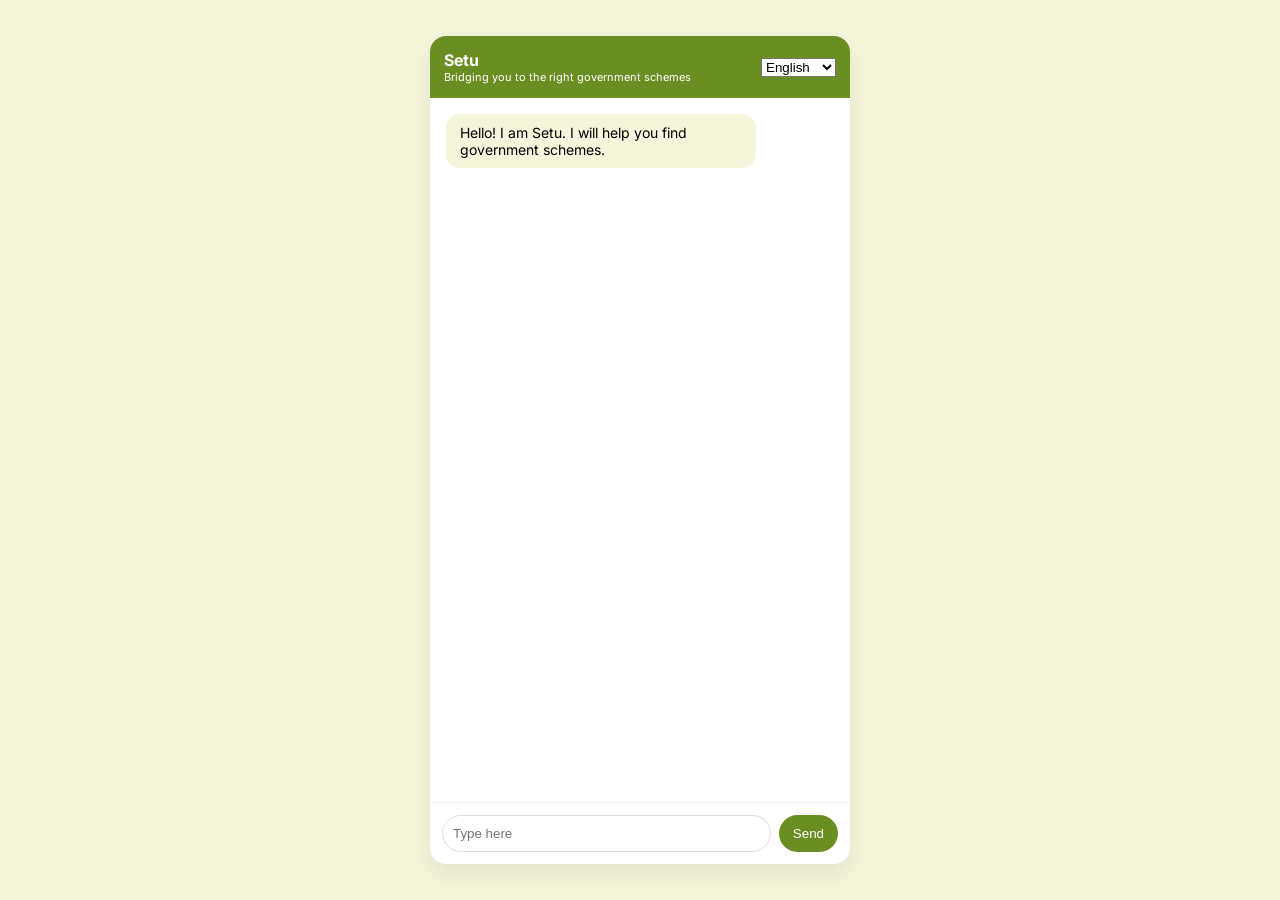
<file: index.html>
<!DOCTYPE html>
<html lang="en">
<head>
<meta charset="UTF-8">
<meta name="viewport" content="width=device-width, initial-scale=1.0">
<title>Setu</title>

<link href="https://fonts.googleapis.com/css2?family=Inter:wght@300;400;600&display=swap" rel="stylesheet">
<link rel="stylesheet" href="style.css">
</head>

<body>

<div class="container">
  <div class="header">
    <div>
      <strong>Setu</strong>
      <small>Bridging you to the right government schemes</small>
    </div>

    <select onchange="changeLang(this.value)">
      <option value="en">English</option>
      <option value="hi">हिंदी</option>
      <option value="bn">বাংলা</option>
      <option value="ta">தமிழ்</option>
      <option value="te">తెలుగు</option>
      <option value="mr">मराठी</option>
      <option value="gu">ગુજરાતી</option>
      <option value="kn">ಕನ್ನಡ</option>
      <option value="ml">മലയാളം</option>
      <option value="pa">ਪੰਜਾਬੀ</option>
      <option value="or">ଓଡ଼ିଆ</option>
      <option value="as">অসমীয়া</option>
    </select>
  </div>

  <div id="chat" class="chat"></div>

  <div class="input-area">
    <input id="input" placeholder="Type here">
    <button class="send" onclick="sendMessage()">Send</button>
  </div>
</div>

<script src="script.js"></script>
</body>
</html>
</file>
<file: style.css>
* {
  margin: 0;
  padding: 0;
  box-sizing: border-box;
}

body {
  font-family: 'Inter', sans-serif;
  background: #F5F5DC;
  display: flex;
  justify-content: center;
  align-items: center;
  height: 100vh;
}

.container {
  width: 100%;
  max-width: 420px;
  height: 92vh;
  background: #fff;
  border-radius: 16px;
  display: flex;
  flex-direction: column;
  box-shadow: 0 10px 25px rgba(0,0,0,.08);
  overflow: hidden;
}

.header {
  background: #6B8E23;
  color: #fff;
  padding: 14px;
  display: flex;
  justify-content: space-between;
  align-items: center;
}

.header small {
  font-size: 11px;
  display: block;
}

.chat {
  flex: 1;
  padding: 16px;
  overflow-y: auto;
  display: flex;
  flex-direction: column;
  gap: 12px;
}

.message {
  max-width: 80%;
  padding: 10px 14px;
  border-radius: 14px;
  font-size: 14px;
}

.bot {
  background: #F5F5DC;
  align-self: flex-start;
}

.user {
  background: #6B8E23;
  color: #fff;
  align-self: flex-end;
}

.options {
  display: flex;
  flex-wrap: wrap;
  gap: 8px;
}

button.option {
  background: #6B8E23;
  color: #fff;
  border: none;
  padding: 8px 14px;
  border-radius: 20px;
  cursor: pointer;
}

.dropdown {
  padding: 8px;
  border-radius: 10px;
  border: 1px solid #ddd;
  width: 100%;
}

.input-area {
  display: flex;
  padding: 12px;
  border-top: 1px solid #eee;
}

input {
  flex: 1;
  padding: 10px;
  border-radius: 20px;
  border: 1px solid #ddd;
}

button.send {
  background: #6B8E23;
  color: #fff;
  border: none;
  border-radius: 20px;
  padding: 10px 14px;
  margin-left: 8px;
}

.card {
  border: 1px solid #eee;
  border-radius: 12px;
  padding: 14px;
}

.divider {
  height: 1px;
  background: #eee;
  margin: 8px 0;
}

.apply {
  background: #6B8E23;
  color: #fff;
  border: none;
  border-radius: 8px;
  padding: 6px 10px;
  cursor: pointer;
}
</file>
